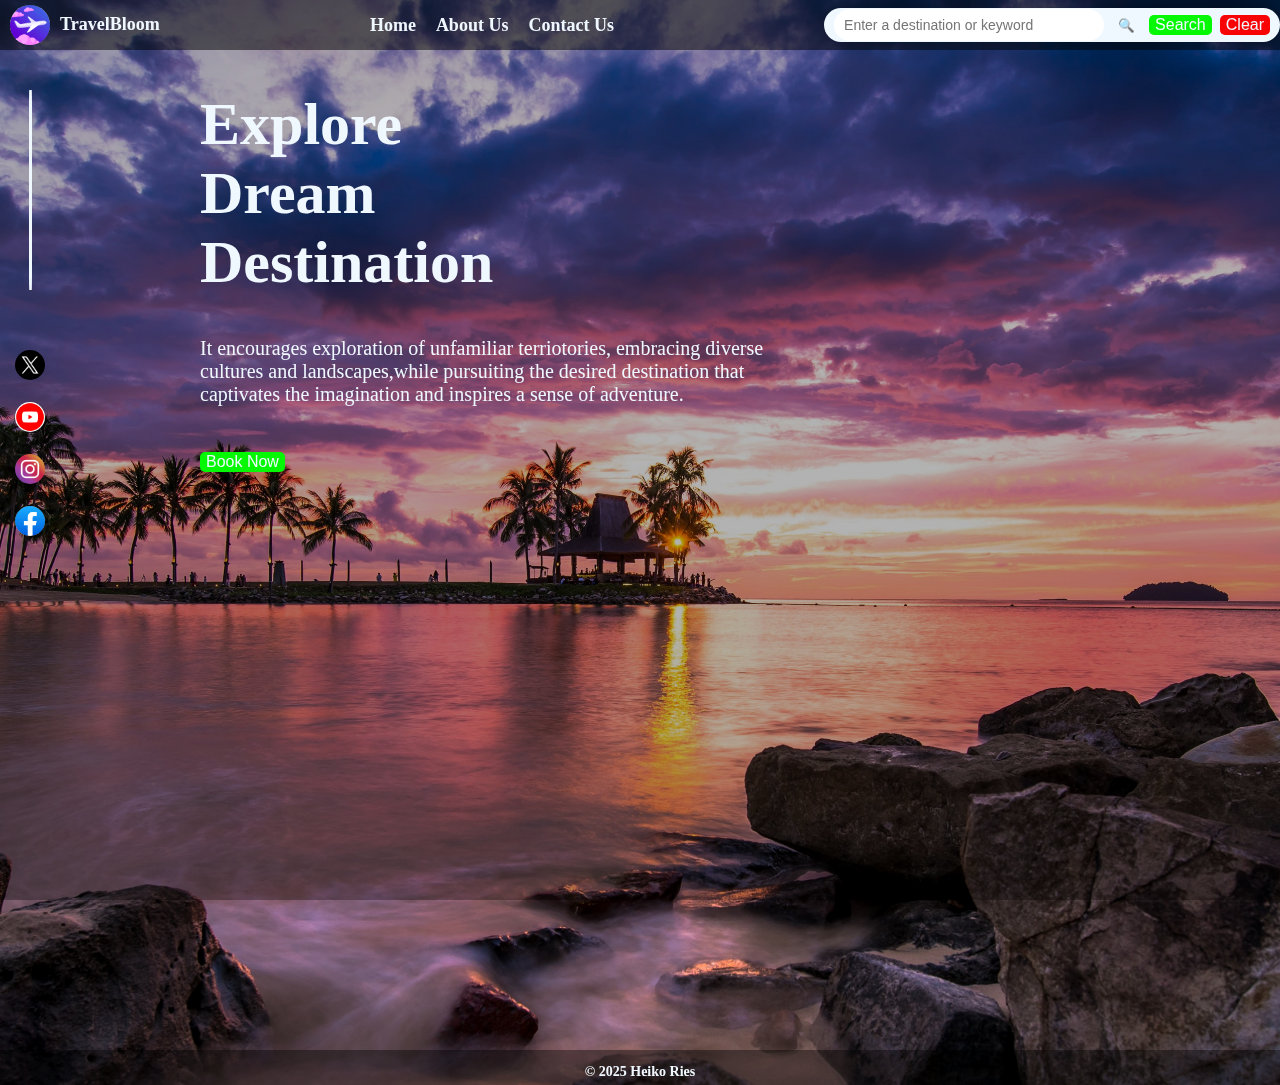
<file: index.html>
<!DOCTYPE html>
<html lang="en">
<head>
  <meta charset="UTF-8" />
  <meta name="viewport" content="width=device-width, initial-scale=1.0" />
  <title>Travel Recommendation</title>
  <link rel="stylesheet" href="style.css" />
</head>

<!-- Body -->

<body>

<!-- Overlay -->

  <div class="overlay"></div>

<!-- Header Section -->

  <header>

    <!-- Icon Container -->

    <div class="icon_container">
        <img src="images/plain_icon.gif" class="icon" alt="plain_icon"/>
        <span class="icon_label">TravelBloom</span> 
    </div> 

    <!-- Navigation Bar -->

    <nav class="nav_bar">
        <a href="#" class="nav" onclick="showSection('homeContent')">Home</a>
        <a href="#" class="nav" onclick="showSection('aboutContent')">About Us</a>
        <a href="#" class="nav" onclick="showSection('contactContent')">Contact Us</a>
    </nav>

    <!-- Search Container -->

    <div class="search_container">
      <input id="search_input"type="text" placeholder="Enter a destination or keyword"/>
      <button class="search-icon-btn">🔍</button>
      <button id="search_btn" class="search-button" type="submit">Search</button>
      <button id="clear_btn" class="clear-button" type="clear">Clear</button>
    </div>
  </header>
  <main>

    <!-- Main-content-wrapper-->

  <div class="main-content-wrapper">
  
    <!-- Home Content -->

      <section id="homeContent">
          <div class="home_content">
                <form class="home_form">  
                <h1 id="home_headline">Explore<br>Dream<br>Destination</h1>
                <p>It encourages exploration of unfamiliar terriotories, embracing diverse cultures and landscapes,while pursuiting
                    the desired destination that captivates the imagination and inspires a sense of adventure.
                </p><br>
                <button id="book_btn" >Book Now</button> 
              </form>
          </div>      
      </section>

     <!-- About Us Content--> 
    
    <section id="aboutContent" style="display: none;">
    <div class="aboutContentWrapper">
      <div class="about_div">
       <form class="about_form">
          <label class="about_label"for="about_form">About Us</label><br><br>
          <p>Welcome to TravelBloom!
            We are a passionate team dedicated to helping people explore the world through unforgettable travel experiences.
            Our mission is to inspire adventure and connect cultures, one destination at a time.<br>
            At TravelBloom, we value trust, customer satisfaction, and seamless service.<br>
            We believe in making travel easy, putting your needs first, and growing together with our community.<br>
            Feel free to explore our website to learn more about our offers, destinations, and travel tips.
          </p>
        </form>
        </div>

      <!-- Our Team Section -->

      <div class="our_team_div">
        <h3 class="our_team_title">Our <br>Team</h3>
        <div class="our_team_cards">          
              <div class="team_card"> 
                <h3>Heiko Ries </h3>
                <p>is responsible for..</p>
                <button>CEO</button>
              </div> 

              <div class="team_card"> 
                <h3>Jane Doe </h3>
                <p>is responsible for..</p>
                <button>Travel Specialist</button>
              </div>

              <div class="team_card" >
                <h3>Mike Tyson </h3>
                <p>is responsible for..</p>
                <button>Marketing Manager</button>
              </div>
          </div>
        </div>
    </div>
      
    </section>

    <!-- Contact Us Content-->

    <section id="contactContent" style="display: none;">
      <div class="contact_div">
        <div class="contact_header">
        <h1>Contact Us</h1>
        <p>Get in touch</p>
        </div>
          
        <fieldset class="contact_fieldset">
          <form class="contact_form" id="contact_form">
          <label for="name">Name:</label><br>
          <input type="text" id="name" name="name" required><br>
          <label for="email">Email:</label><br>
          <input type="email" id="email" name="email" required><br>
          <label for="message">Message:</label><br>
          <textarea id="message" name="message" rows="8"  required></textarea><br>
          <button type="submit" id="submit_btn">Submit</button>
          </form>
        </fieldset>
      </div>
    </section>

  <!-- Search results dummy-->

    <section id="search_results" style="display: none;">                                
    </section>

  <!-- end of main-content wrapper-->

</div>

      <!-- Sidebar -->

    <section id="sidebarContent">
        <aside class="sidebar">
          <hr class="sidebar-separator">
          <a href="https://x.com" target="_blank">
          <img src="images/x_icon.png" class="icon_sidebar" alt="plain_icon"/></a> <br>
          <a href="https://youtube.com" target="_blank">
          <img src="images/youtube_icon.png" class="icon_sidebar" alt="plain_icon"/></a><br>
          <a href="https://instagram.com" target="_blank">
          <img src="images/instagram_icon.png" class="icon_sidebar" alt="plain_icon"/></a><br>
          <a href="https://facebook.com" target="_blank">
          <img src="images/facebook_icon.png" class="icon_sidebar" alt="plain_icon"/></a>
        </aside>
    </section>

      <!-- Popup Message -->

        <div id="popup" class="popup">
        <p>Thanks for your message!</p>
        <button id="popup_btn"onclick="closePopup()">OK</button>
        </div>
    
  </main>

  <!-- Footer Section -->

  <footer>
    <p id="copyright">&copy; 2025 Heiko Ries</p>
  </footer>

  <!-- JavaScript Files -->

  <script src="travel_recommendation.js"></script>

</body>
</html>
</file>
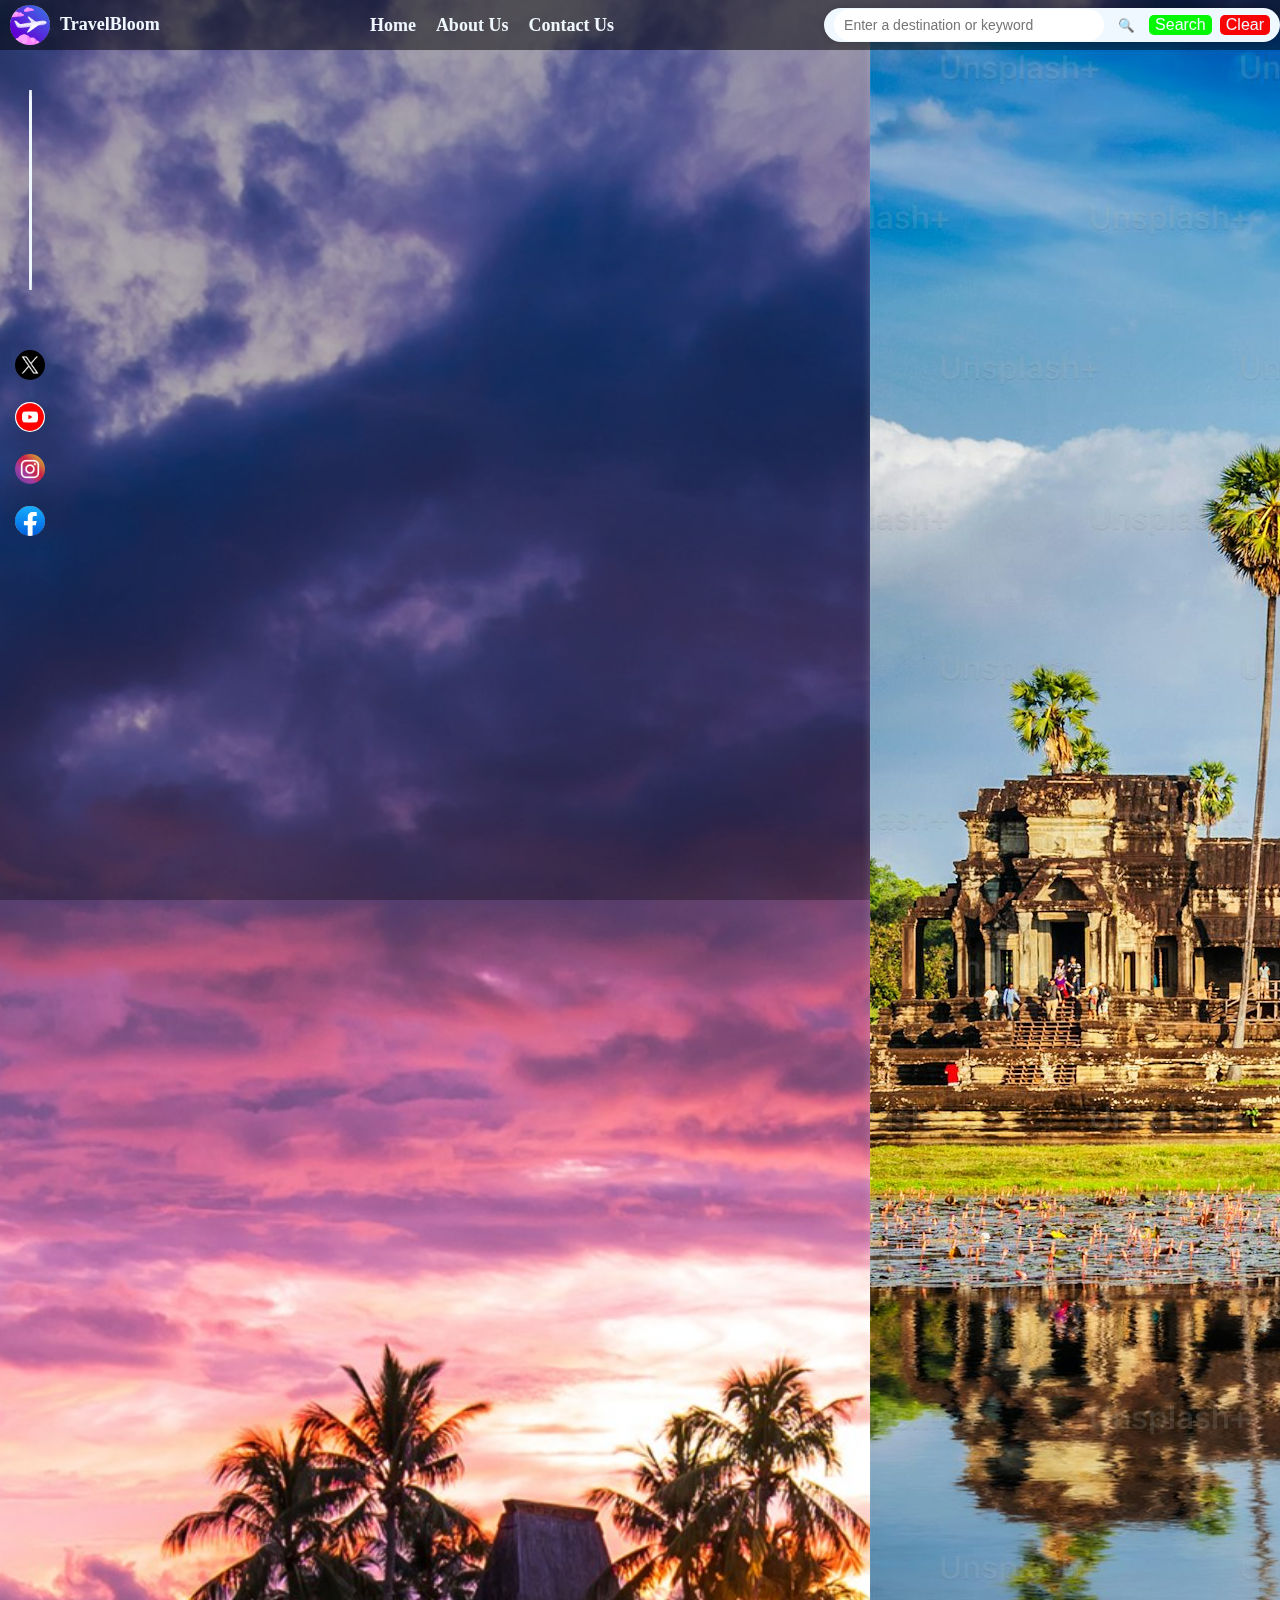
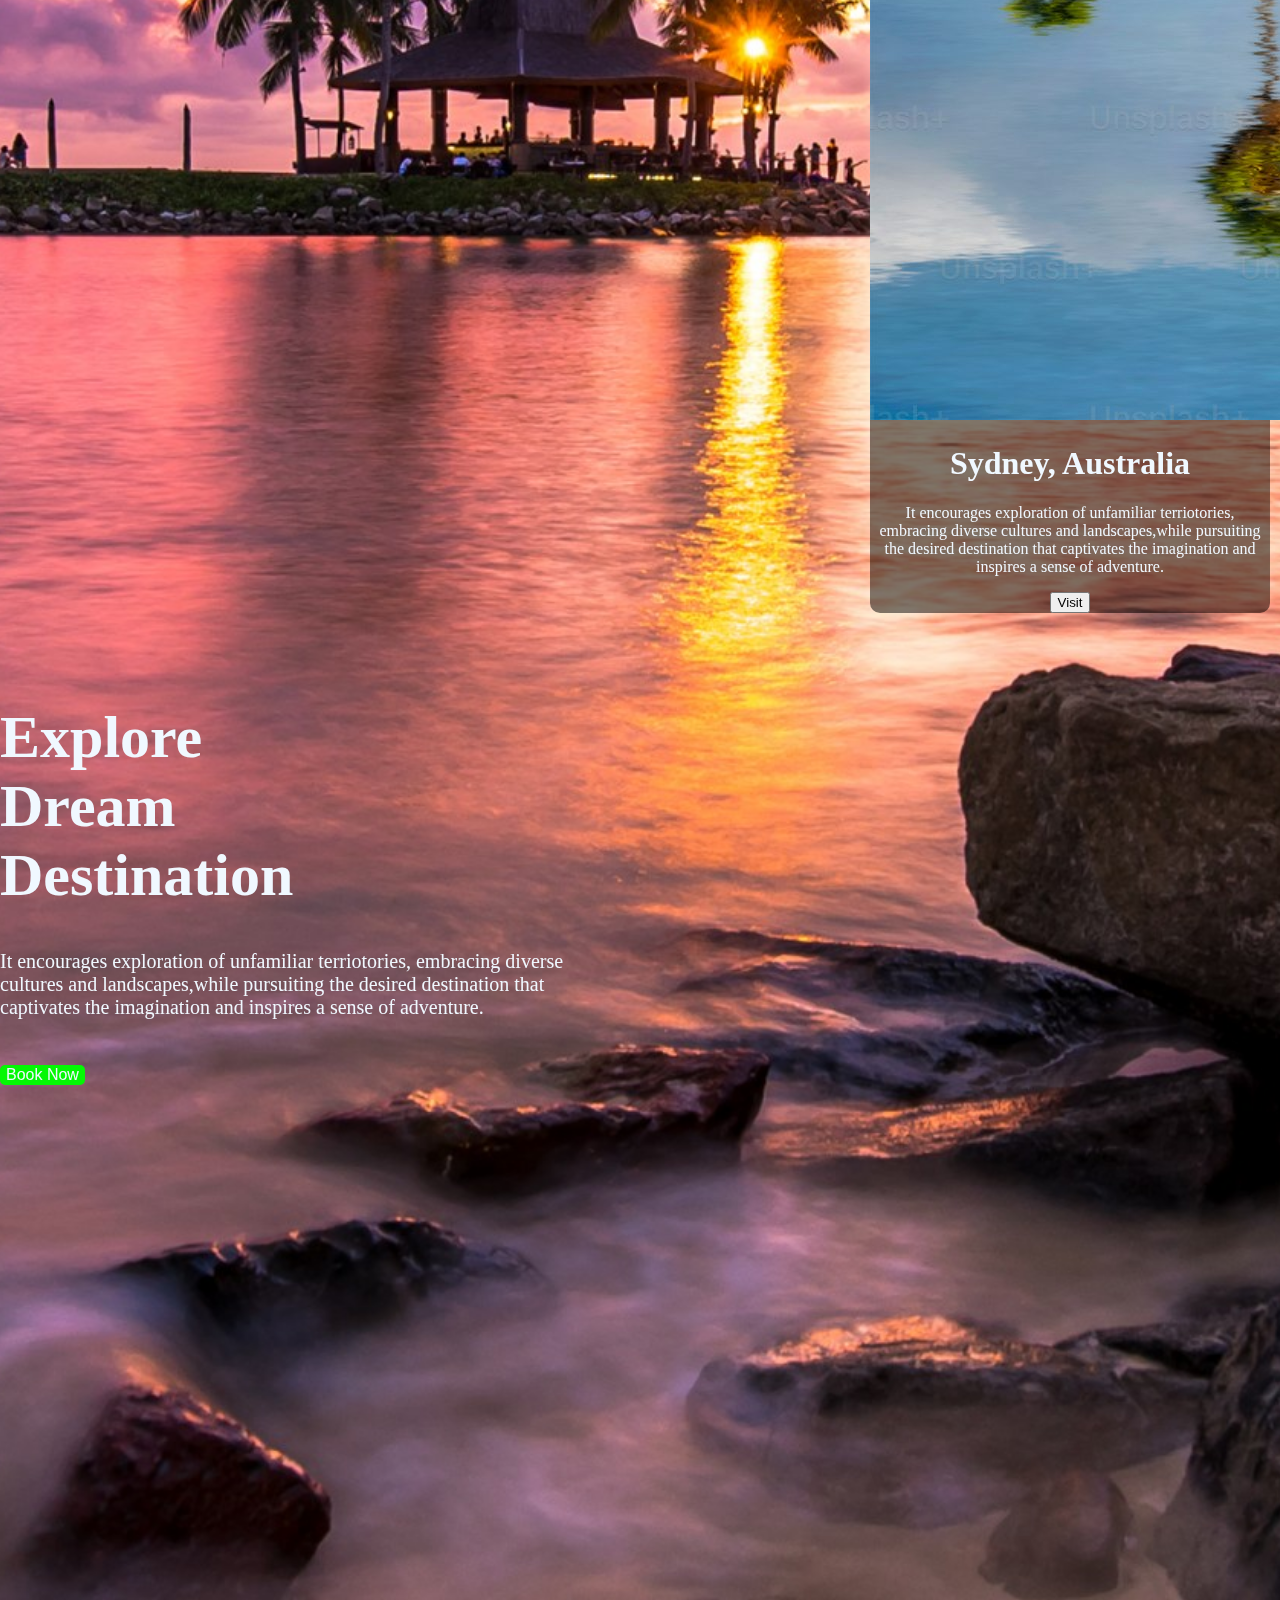
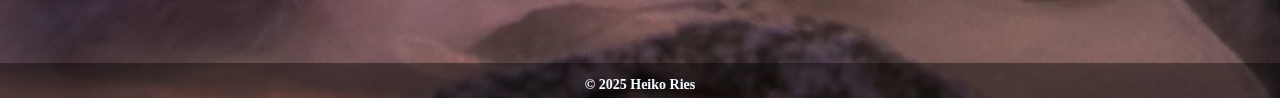
<file: travel_recommendation.html>
<!DOCTYPE html>
<html lang="de">
<head>
  <meta charset="UTF-8" />
  <meta name="viewport" content="width=device-width, initial-scale=1.0" />
  <title>Travel Recommendation</title>
  <link rel="stylesheet" href="style.css" />
</head>
<body>
  <div class="overlay"></div>
<!-- Header Section -->
  <header>
    <!-- Icon Container -->
    <div class="icon_container">
        <img src="images/plain_icon.gif" class="icon" alt="plain_icon"/>
        <span class="icon_label">TravelBloom</span> 
    </div> 
    <!-- Navigation Bar -->
    <nav class="nav_bar">
        <a href="#" class="nav" onclick="showSection('homeContent')">Home</a>
        <a href="#" class="nav" onclick="showSection('aboutContent')">About Us</a>
        <a href="#" class="nav" onclick="showSection('contactContent')">Contact Us</a>
    </nav>
    <!-- Search Container -->
    <div class="search_container">
      <input id="search_input"type="text" placeholder="Enter a destination or keyword"/>
      <button class="search-icon-btn">🔍</button>
      <button id="search_btn" class="search-button" type="submit">Search</button>
      <button id="delete_btn" class="clear-button" type="clear">Clear</button>
    </div>
  </header>
  <!-- Search results container-->

  <section id="search_results" dstyle="display: none;">
          <div class="search_results">
                <div id="img_container">
                <img src="images/ankor_wat.jpg" id="destination_img" alt="destination_icon"/>             
                </div> 
                <div id="destination_info">  
                <h1 id="search_headline">Sydney, Australia</h1>
                <p>It encourages exploration of unfamiliar terriotories, embracing diverse cultures and landscapes,while pursuiting
                    the desired destination that captivates the imagination and inspires a sense of adventure.
                </p>
                <button id="visit_btn" >Visit</button> 
                </div>
          </div>      
      </section>



  <!-- Sidebar -->
    <section id="sidebarContent">
        <aside class="sidebar">
          <hr class="sidebar-separator">
          <a href="https://x.com" target="_blank">
          <img src="images/x_icon.png" class="icon_sidebar" alt="plain_icon"/></a> <br>
          <a href="https://youtube.com" target="_blank">
          <img src="images/youtube_icon.png" class="icon_sidebar" alt="plain_icon"/></a><br>
          <a href="https://instagram.com" target="_blank">
          <img src="images/instagram_icon.png" class="icon_sidebar" alt="plain_icon"/></a><br>
          <a href="https://facebook.com" target="_blank">
          <img src="images/facebook_icon.png" class="icon_sidebar" alt="plain_icon"/></a>
        </aside>
    </section>
    <main>
    <!-- Home Content -->
      <section id="homeContent">
          <div class="home_content">
                <form class="home_form">  
                <h1 id="home_headline">Explore<br>Dream<br>Destination</h1>
                <p>It encourages exploration of unfamiliar terriotories, embracing diverse cultures and landscapes,while pursuiting
                    the desired destination that captivates the imagination and inspires a sense of adventure.
                </p><br>
                <button id="book_btn" >Book Now</button> 
              </form>
          </div>      
      </section>

     <!-- About Us Content--> 
    <section id="aboutContent" style="display: none;">
      <div class="about_div">
       <form class="about_form">
          <label class="about_label"for="about_form">About Us</label><br><br>
          <p>Welcome to TravelBloom!
            We are a passionate team dedicated to helping people explore the world through unforgettable travel experiences.
            Our mission is to inspire adventure and connect cultures, one destination at a time.<br>
            At TravelBloom, we value trust, customer satisfaction, and seamless service.<br>
            We believe in making travel easy, putting your needs first, and growing together with our community.<br>
            Feel free to explore our website to learn more about our offers, destinations, and travel tips.
          </p>
        </form>
        </div>
      <!-- Our Team Section -->
      <div class="our_team_div">
        <h3 class="our_team_title">Our <br>Team</h3>
        <div class="our_team_cards">          
              <div class="team_card"> 
                <h3>Heiko Ries </h3>
                <p>is responsible for..</p>
                <button>CEO</button>
              </div> 

              <div class="team_card"> 
                <h3>Jane Doe </h3>
                <p>is responsible for..</p>
                <button>Travel Specialist</button>
              </div>

              <div class="team_card" >
                <h3>Mike Tyson </h3>
                <p>is responsible for..</p>
                <button>Marketing Manager</button>
              </div>
          </div>
        </div>

      </div>
    </section>

    <!-- Contact Us Content-->

    <section id="contactContent" style="display: none;">
      <div class="contact_div">
        <div class="contact_header">
        <h1>Contact Us</h1>
        <p>Get in touch</p>
        </div>
          
        <fieldset class="contact_fieldset">
          <form class="contact_form" id="contact_form">
          <label for="name">Name:</label><br>
          <input type="text" id="name" name="name" required><br>
          <label for="email">Email:</label><br>
          <input type="email" id="email" name="email" required><br>
          <label for="message">Message:</label><br>
          <textarea id="message" name="message" rows="8"  required></textarea><br>
          <button type="submit" id="submit_btn">Submit</button>
          </form>
        </fieldset>
    </div>
    </section>

      <!-- Popup Message -->
         <div id="popup" class="popup">
          <p>Thanks for your message!</p>
          <button id="popup_btn"onclick="closePopup()">OK</button>
          </div>
    

  </main>

  <footer>
    <p id="copyright">&copy; 2025 Heiko Ries</p>
  </footer>

  <script src="travel_recommendation.js"></script>
</body>
</html>
</file>
<file: style.css>
/* Body & Layout */

html, body {
    min-height: 100%;                           /* Ensure full height */
    margin: 0;                                  /* Remove default margin */
    padding: 0;                                 /* Remove default padding */
    background-image: url("images/background_img_4.jpg");
    background-size: cover;       
    background-position: center;   
    background-repeat: no-repeat;  
}

body {
    display: flex;                                /* Flexbox for layout */
    flex-direction: column;                       /* Column layout */
    position: relative;                           /* Relative positioning for overlay */
}

main {
    margin-top: 50px;                           /*Content after Header*/
    flex: 1;                                    /* Allow main to grow and fill available space */
    min-height: 1000px;                         /* Ensure main has a minimum height */
    
}

/* Main section Flex-Container */

.main-content-wrapper {
    display: flex;
    justify-content: space-between;             /* important! seperates homeContent and search_results */
    align-items: flex-start;                    /* Align items at the top */
    padding-left: 200px;                        /* for sidebar distance */
    width: 100%;
    box-sizing: border-box;                     /* Include padding in width calculation */     
}

/* Overlay for the background image */

.overlay {
    position: fixed;                              /* Fixed position to cover the entire viewport */
    top: 0;                                       /* Start from the top */   
    left: 0;                                      /* Start from the left */
    width: 100%;
    height: 100%;
    background: rgba(0, 0, 0, 0.3); 
    z-index: 0;                                   /* Ensure it is behind other content */
}

/*Header Section*/

header {
    display: flex;
    justify-content: space-between;             /* seperates in three areas */
    align-items: center;
    background-color:  rgba(0, 0, 0, 0.5);
    position: fixed; 
    top: 0;
    left: 0;
    right: 0;
    height: 50px;                               /* Header height */
    width: 100%;
    z-index: 1000;                              /* ensure visibility */   
}

/*Logo and Icon*/

.icon_container {
    display: flex;
    align-items: center;                        /* vertikcal center */
    justify-content: center;                    /* Icon left, text next to it */
    gap: 10px;                                  /* distance between icon and text */
    font-weight: bold;
    font-size: 18px;
    color:aliceblue;
    padding-left: 10px;

}

.icon {
    max-height: 40px;
    object-fit: cover;
    border-radius: 50%;   
}

/*Navbar*/

.nav_bar {
    display: flex;
    align-items: center;        
    justify-content: center;                    /* centers the links */
    gap: 20px;                                  /* distance between links */
    list-style: none;
    margin: 0;                                  /* Entfernt Standard-Margin */
    padding: 0;
}

.nav {
    text-decoration: none;
    color:aliceblue;
    font-size: 18px;
    font-weight: bold;
}

.nav:hover {
    color: rgb(4, 248, 4); 
    transition: color 0.3s ease; 
    cursor:default; 
}

/*Searchbar*/

.search_container {
    display: flex;
    align-items: center; 
    background-color: aliceblue;
    border-radius: 30px;
    padding: 1px 10px;
    box-shadow: 0 0 8px rgba(0, 0, 0, 0.2);
    width: fit-content;
    gap: 8px;
}

#search_input {
    border: none;                                   /* Remove default border */
    outline: none;                                  /* Remove default outline */
    padding: 8px 10px;                              /* Padding for input field */
    border-radius: 20px;
    font-size: 14px;
    flex: 1;                                        /* Allow input to grow */
    min-width: 250px;
}

.search-icon-btn {
    background: none;
    border: none;
}

/* Button Styles */

.search-button, .clear-button, #book_btn, .visit_btn {
    border: none;
    border-radius:5px;
    font-size: 16px;
    color:aliceblue
}

.search-button, #book_btn, .visit_btn {
    background-color: rgb(4, 248, 4);
}

.clear-button {
    background-color: rgb(248, 4, 4);
}

.clear-button:hover, .search-button:hover, #book_btn:hover, .visit_btn:hover {
    box-shadow: 0 0 12px rgba(0, 0, 0, 0.3);
    font-size: 18px;
}

#submit_btn {
    background-color: rgb(4, 248, 4);
    color: aliceblue;
    border: none;
    padding: 5px 30px;
    border-radius: 5px;
    font-size: 16px;
    cursor: pointer;
}

/*search results*/

.search_results {
    position: relative; 
    width: 400px;
    margin-left: 0;
    background-color: rgba(0, 0, 0, 0.5);
    color: aliceblue;
    border-radius: 10px;
    box-shadow: 0 0 10px rgba(255,255,255,0.2);
    text-align: center;
    z-index: 100;
    margin-top:10px;         
}

#search_results { 
    display: flex;
    flex-direction: column;
    flex: 0 0 auto;
    margin-top: 10px;
    margin-left: auto; 
    margin-right:10px; 
}

.destination_img {  
    max-width: 400px;
    object-fit: cover;
    border-radius: 10px; 
}

/*Home Section*/

.home_content {
    position: relative;
    flex: 1 1 0;                                        /* Allow it to grow and shrink */
    max-width: 600px;
    z-index: 1;
    margin-top: 0;
}

.home_form {
    color:aliceblue;
    font-size: 20px;
    z-index: 1;
}
#home_headline {
    color: aliceblue;
    font-size: 60px;
}

/* About-Us Section */

.about_div {
    display: flex;
    flex-direction: column;                         
    margin-top: 50px;                                   /* distance for the Header */
    margin-left: 150px;                                 /* space for the Sidebar */
    width: 1000px;
}

.about_form {
    color: aliceblue;
    font-size: 20px;
    z-index: 1;
}

.about_label {
    color: aliceblue;
    font-size: 60px;
    font-weight: bold;
}

/* About-Us Our Team Section */

.our_team_div {
    display: flex;
    gap: 80px;
    margin-left: 200px;
    margin-top: 40px; 
    color:aliceblue; 
    align-items: center;  
}

.our_team_title {
    font-size: 36px;
    font-weight: bold;
    white-space: nowrap;
    margin: 0;
    z-index: 1;
}

.our_team_cards {
    display: flex;
    gap: 20px;
    flex-wrap: wrap;
}

.team_card {
    background-color: rgba(0, 0, 0, 0.2); 
    padding: 20px;
    border-radius: 10px;
    width: 200px;
    text-align: center;
    box-shadow: 0 0 10px rgba(255,255,255,0.2);
    z-index: 1;
}

.team_card h3 {
    margin-bottom: 10px;
    font-size: 18px;
    color: #ffffff;
}

.team_card p {
    font-size: 14px;
    color: #dcdcdc;
    margin-bottom: 10px;
}

.team_card button {
    background-color: #3949ab;
    color: white;
    border: none;
    padding: 8px 12px;
    border-radius: 5px;
}

/* Contact Section */

.contact_div {
    display: flex;
    gap: 100px;
    margin-left: 200px;
    margin-top: 200px; /* Abstand zum Header */
    color:aliceblue; 
    align-items: center; 
}

.contact_header {
    z-index: 1;
}
.contact_header h1 {
    font-size: 60px;
    font-weight: bold;
    white-space: nowrap;
}

.contact_header p{
    font-size: 20px;
    margin: 20px 0;
}

fieldset {
    background-color: rgba(0, 0, 0, 0.2); 
    border: none;
    border-radius: 10px;
    width: 600px;
    text-align: center;
    box-shadow: 0 0 10px rgba(255,255,255,0.2);
    z-index: 1;
}

#message, #name, #email {
    width: 100%;
    border-radius: 5px;
    border: none;
    background-color: rgba(0, 0, 0, 0.2);
    color: aliceblue;
    resize: none;
}

/* Sidebar */

.sidebar {
    position: fixed;
    top: 50px;                                              
    left: -20px;                                             
    width: 100px;                                           
    height: calc(100% - 50px);                                                                               
    display: flex;
    flex-direction: column;
    align-items: center;    
}

.sidebar-separator {
    width: 3px;
    height: 200px; 
    background-color: aliceblue;
    border: none;
    border-radius: 10%;
    margin-top: 40px;
    margin-bottom: 60px;  
}

.icon_sidebar {
    max-height: 30px;
    object-fit: cover;
    border-radius: 50%;   
}

/*Footer Section*/

footer {
    position: relative;
    bottom: 0;
    width: 100%;
    height:35px;
    color:aliceblue;
    margin-top: auto;
    background-color: rgba(0, 0, 0, 0.4);
    }

#copyright {
    font-size: 14px;
    padding: 0px;
    display: flex;
    align-items: center;      
    justify-content: center;
    font-weight: bold;    
}

/* popup */

.popup {
    display: none;
    position: fixed;
    top: 40%;
    left: 50%;
    transform: translate(-50%, -50%);
    background-color: rgba(0, 0, 0, 0.6);
    color: aliceblue;
    padding: 50px;
    border-radius: 10px;
    z-index: 1000;
    text-align: center;
}

#popup_btn {
    background-color: rgb(4, 248, 4);
    color: aliceblue;
    border: none;
    padding: 5px 20px;
    border-radius: 5px;
    cursor: pointer;
}

/*  Responsive Styles */

@media (max-width: 1024px) {
  header {
    flex-direction: column;
    align-items: center;
    height: auto;
  }
  nav {
    flex-wrap: wrap;
    justify-content: center;
    gap: 1rem;
  }

   .main-content-wrapper {
    padding-left: 20px;
    padding-right: 20px;
    flex-direction: column;
    padding:40px;
  }

  .home_content {
    padding-left: 30px;
  }

  .about_div {
    margin: 0;
    width: 100%;
    padding: 0 30px;
    padding-top: 20px;
  }

   .our_team_div {
    margin-left: 0;
    padding: 0 20px;
    flex-direction: column;
    align-items: center;
    justify-content: center;
    width: 100%;
  }

  .our_team_cards {
    justify-content: center;
    flex-wrap: wrap;
  }

  .team_card {
    width: 100%;
    max-width: 300px;
  }

   #contactContent {
    display: flex;
    flex-direction: column;
    align-items: center;
    justify-content: center;
    padding: 40px 20px;
    min-height: 100vh;
    box-sizing: border-box;
}



  .contact_div{
    display: flex;
    flex-direction: column;
    align-items: center;
    justify-content: center;
    text-align: center;
    width: 100%;
    max-width: 650px;
    margin: 60px auto 40px auto; 
    gap: 40px; 
    padding: 20px;
    box-sizing: border-box; 
    }
 
}

@media (max-width: 900px) {
  .contact_div {
    margin: 60px auto;
    padding: 30px;
    width: 100%;
    max-width: 600px;
    gap: 30px;
  }
}


 @media (max-width: 768px) {

  .main-content-wrapper {
    flex-direction: column;
    padding: 20px;
  }

  main {
    padding-top: 150px;
  }

  /* ABOUT SECTION */

  .aboutContentWrapper {
    display: flex;
    flex-direction: column;
    align-items: center;
    justify-content: center;
    text-align: center;
  }

  .about_label {
    font-size: 40px;
    text-align: center;
  }

  .our_team_cards {
    display: flex;
    flex-direction: column;
    align-items: center;
    width: 100%;
}

  .our_team_div {
    display: flex;
    flex-direction: column;
    align-items: center;
    justify-content: center;
    text-align: center;
    margin-left: 0;
    padding: 0 20px;
  }

  .our_team_title {
    font-size: 28px;
    text-align: center;
  }

  /* CONTACT SECTION */

  .contact_div {
    flex-direction: column;
    gap: 40px;
    margin: 80px 20px 20px 70px;
    align-items: center;
  }

  .contact_header h1 {
    font-size: 40px;
    text-align: center;
  }

  .contact_header p {
    font-size: 18px;
    text-align: center;
  }

  fieldset {
    width: 100%;
    max-width: 500px;
    padding: 20px;
  }

  /* FORM ELEMENTE */

  #name, #email, #message {
    font-size: 16px;
  }

  /* FOOTER */

  footer {
    text-align: center;
  }

  /* SIDEBAR AUSBLENDEN */

  .sidebar {
    display: none;
  }

  /* HOMEPAGE BUTTON & HEADLINE */

  #home_headline {
    font-size: 36px;
    text-align: center;
  }

  #book_btn {
    width: 100%;
    font-size: 18px;
  }

  /* SEARCH CONTAINER */

  .search_container {
    flex-direction: column;
    gap: 10px;
    padding: 10px;
    width: 100%;
    box-sizing: border-box;
  }

  #search_input {
    width: 100%;
    min-width: unset;
  }

  .search-button, .clear-button {
    width: 100%;
    font-size: 16px;
  }

  .search_results {
    width: 100%;
    margin-left: 0;
  }

  .destination_img {
    width: 100%;
    height: auto;
  }
}

@media (max-width: 600px) {
  .contact_div {
    margin: 40px auto;
    padding: 20px;
    max-width: 90%;
    gap: 20px;
  }
}
</file>
